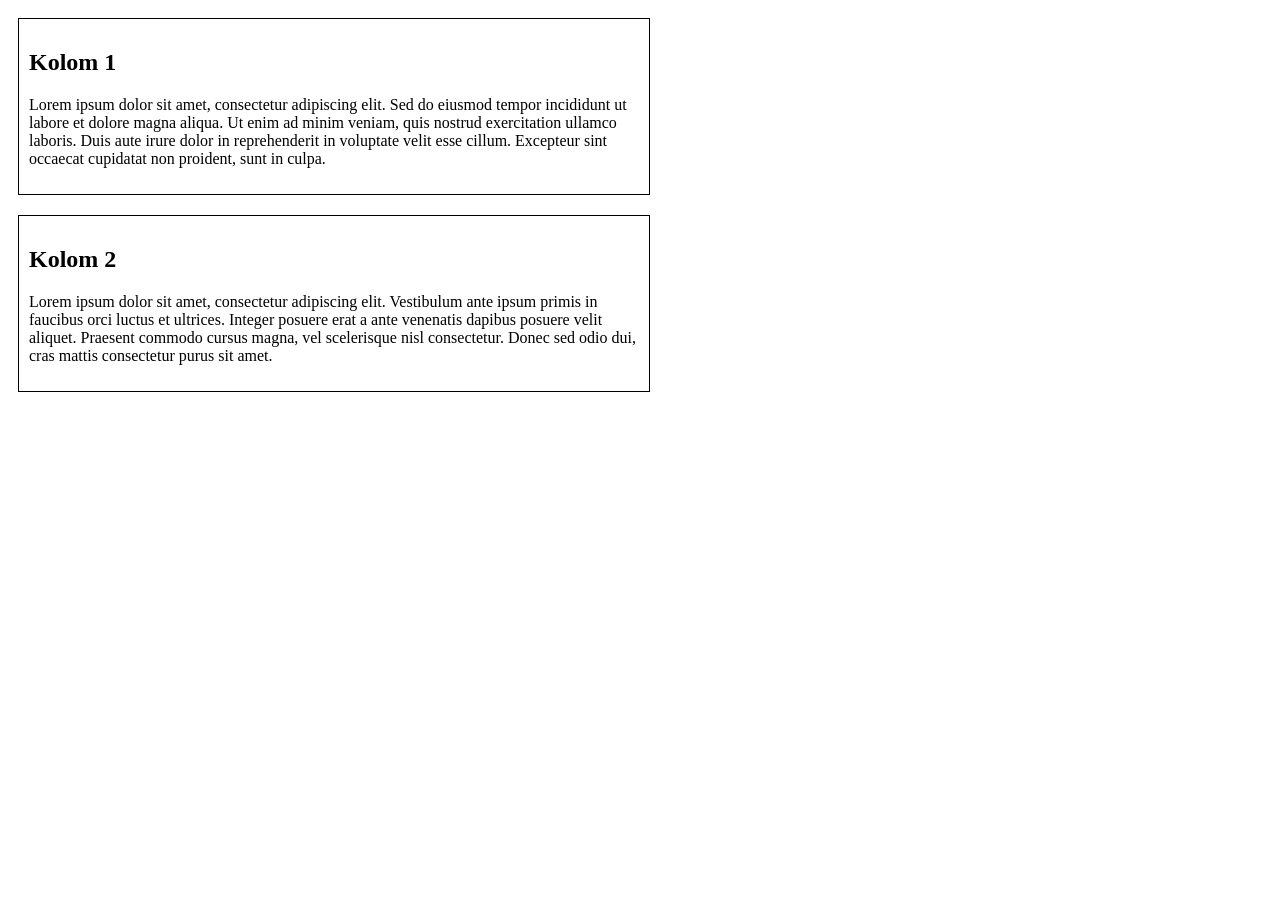
<file: labo 8/opdrachtLoremIpsum/index.html>
<!DOCTYPE html>
<html lang="nl">
<head>
    <meta charset="UTF-8">
    <title>Lorem ipsum</title>
    <link rel="stylesheet" href="styles.css">
</head>
<body>

<section class="kolom">
    <h2>Kolom 1</h2>
    <p>
        Lorem ipsum dolor sit amet, consectetur adipiscing elit.
        Sed do eiusmod tempor incididunt ut labore et dolore magna aliqua.
        Ut enim ad minim veniam, quis nostrud exercitation ullamco laboris.
        Duis aute irure dolor in reprehenderit in voluptate velit esse cillum.
        Excepteur sint occaecat cupidatat non proident, sunt in culpa.
    </p>
</section>

<section class="kolom">
    <h2>Kolom 2</h2>
    <p>
        Lorem ipsum dolor sit amet, consectetur adipiscing elit.
        Vestibulum ante ipsum primis in faucibus orci luctus et ultrices.
        Integer posuere erat a ante venenatis dapibus posuere velit aliquet.
        Praesent commodo cursus magna, vel scelerisque nisl consectetur.
        Donec sed odio dui, cras mattis consectetur purus sit amet.
    </p>
</section>

</body>
</html>
</file>
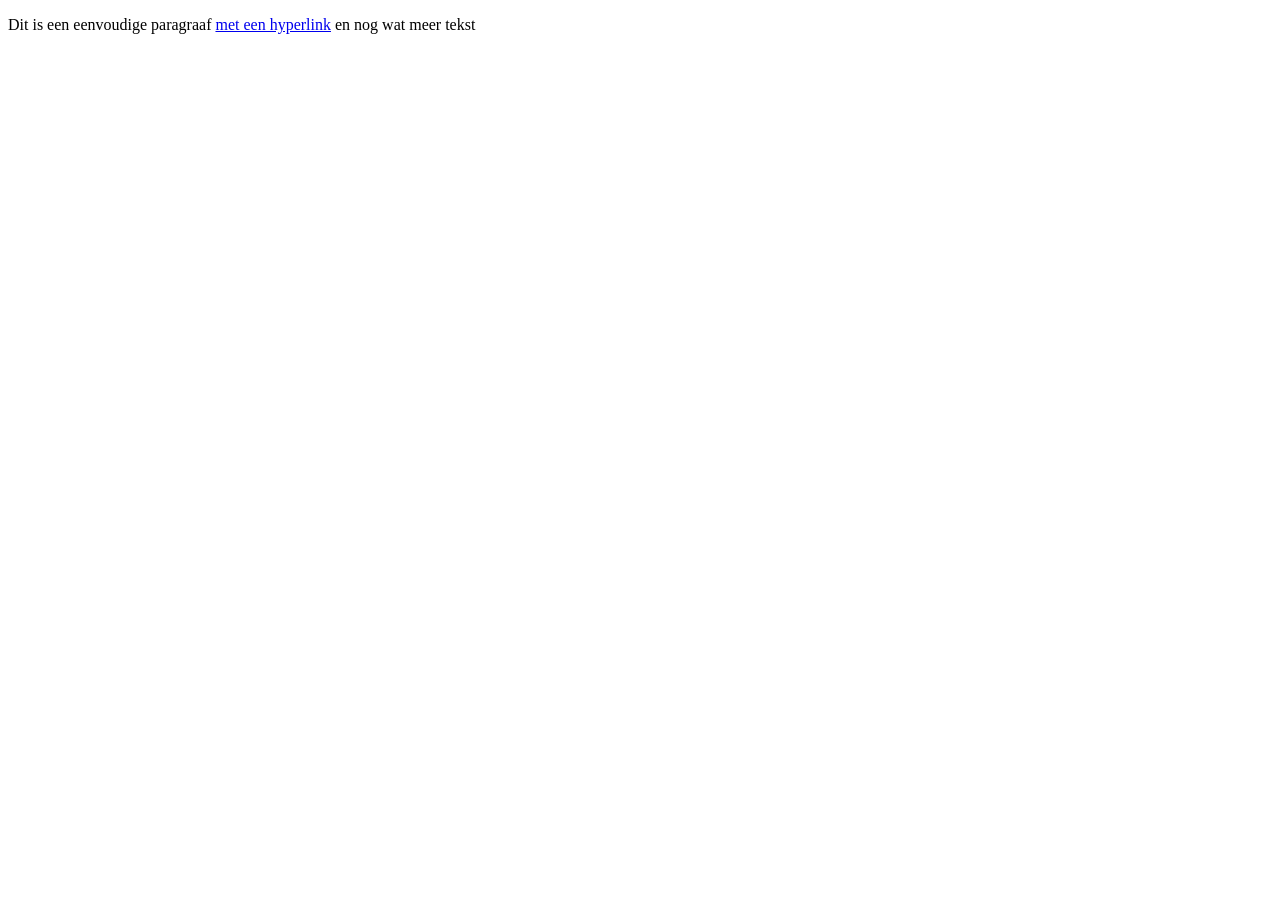
<file: labo2/opdracht3/index.html>
<!doctype html>
<html lang="en">
<head>
    <meta charset="UTF-8">
    <meta name="viewport"
          content="width=device-width, user-scalable=no, initial-scale=1.0, maximum-scale=1.0, minimum-scale=1.0">
    <meta http-equiv="X-UA-Compatible" content="ie=edge">
    <title>Document</title>
</head>
<body>
    <p>Dit is een eenvoudige paragraaf <a href="www.example.com">met een hyperlink</a> en nog wat meer tekst</p>
</body>
</html>
</file>
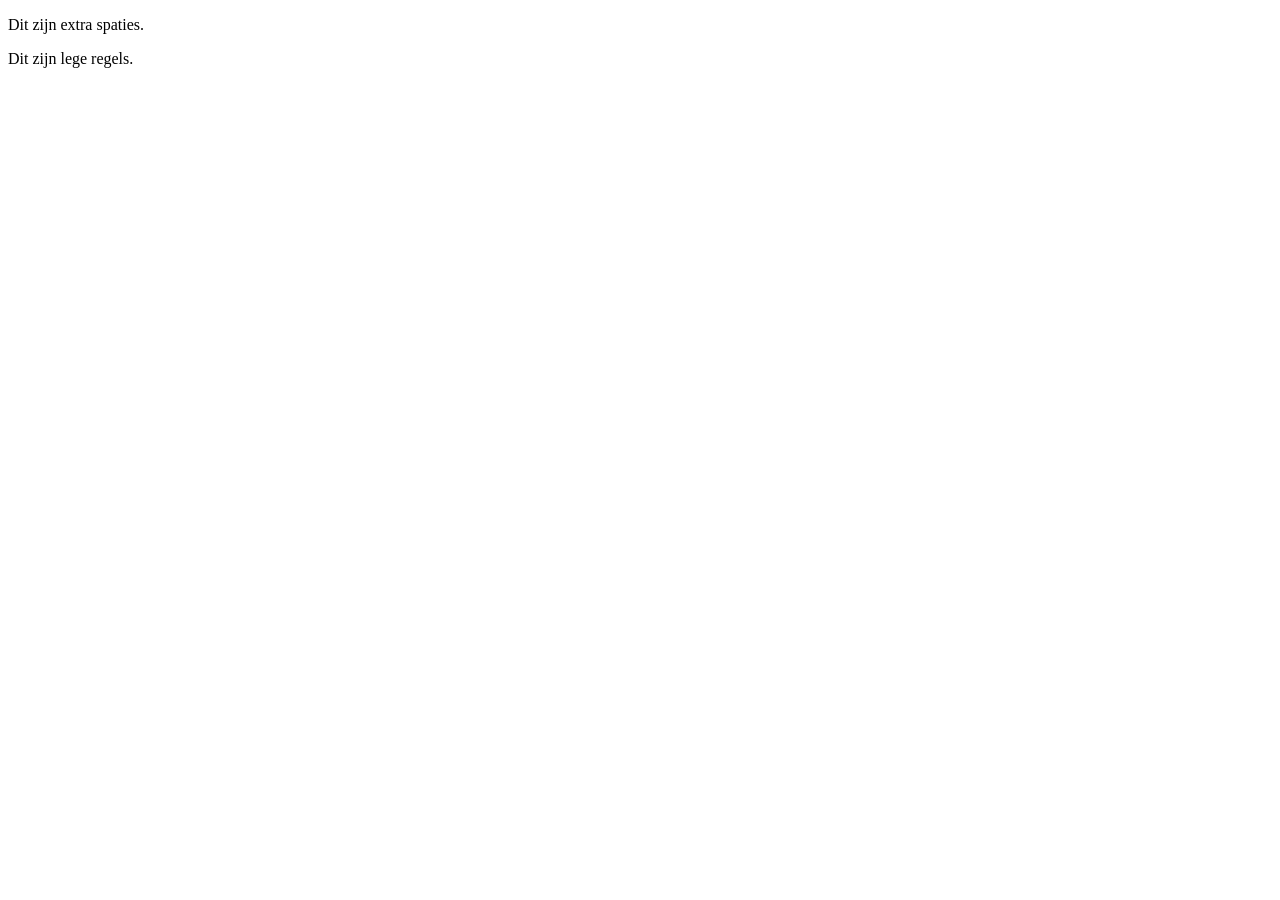
<file: labo2/opdracht4/index.html>
<!doctype html>
<html lang="en">
<head>
    <meta charset="UTF-8">
    <meta name="viewport"
          content="width=device-width, user-scalable=no, initial-scale=1.0, maximum-scale=1.0, minimum-scale=1.0">
    <meta http-equiv="X-UA-Compatible" content="ie=edge">
    <title>Document</title>
</head>
<body>
<p>Dit     zijn     extra     spaties.</p>


<p>Dit


    zijn


    lege


    regels.</p>
</body>
</html>
</file>
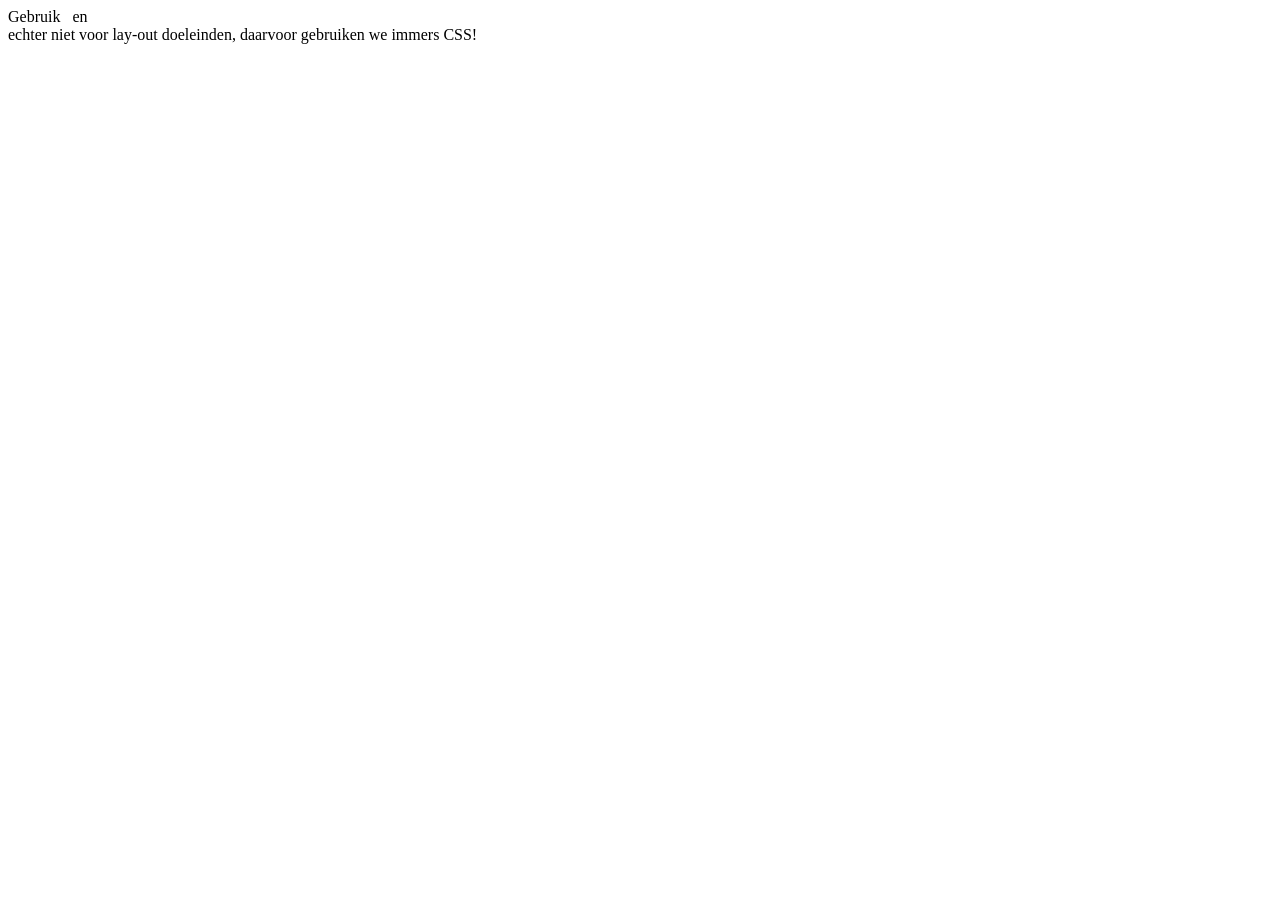
<file: labo2/opdracht5/index.html>
<!doctype html>
<html lang="en">
<head>
    <meta charset="UTF-8">
    <meta name="viewport"
          content="width=device-width, user-scalable=no, initial-scale=1.0, maximum-scale=1.0, minimum-scale=1.0">
    <meta http-equiv="X-UA-Compatible" content="ie=edge">
    <title>Document</title>
</head>
<body>
    Gebruik &nbsp; en <br /> echter niet voor lay-out doeleinden, daarvoor gebruiken we immers CSS!
</body>
</html>
</file>
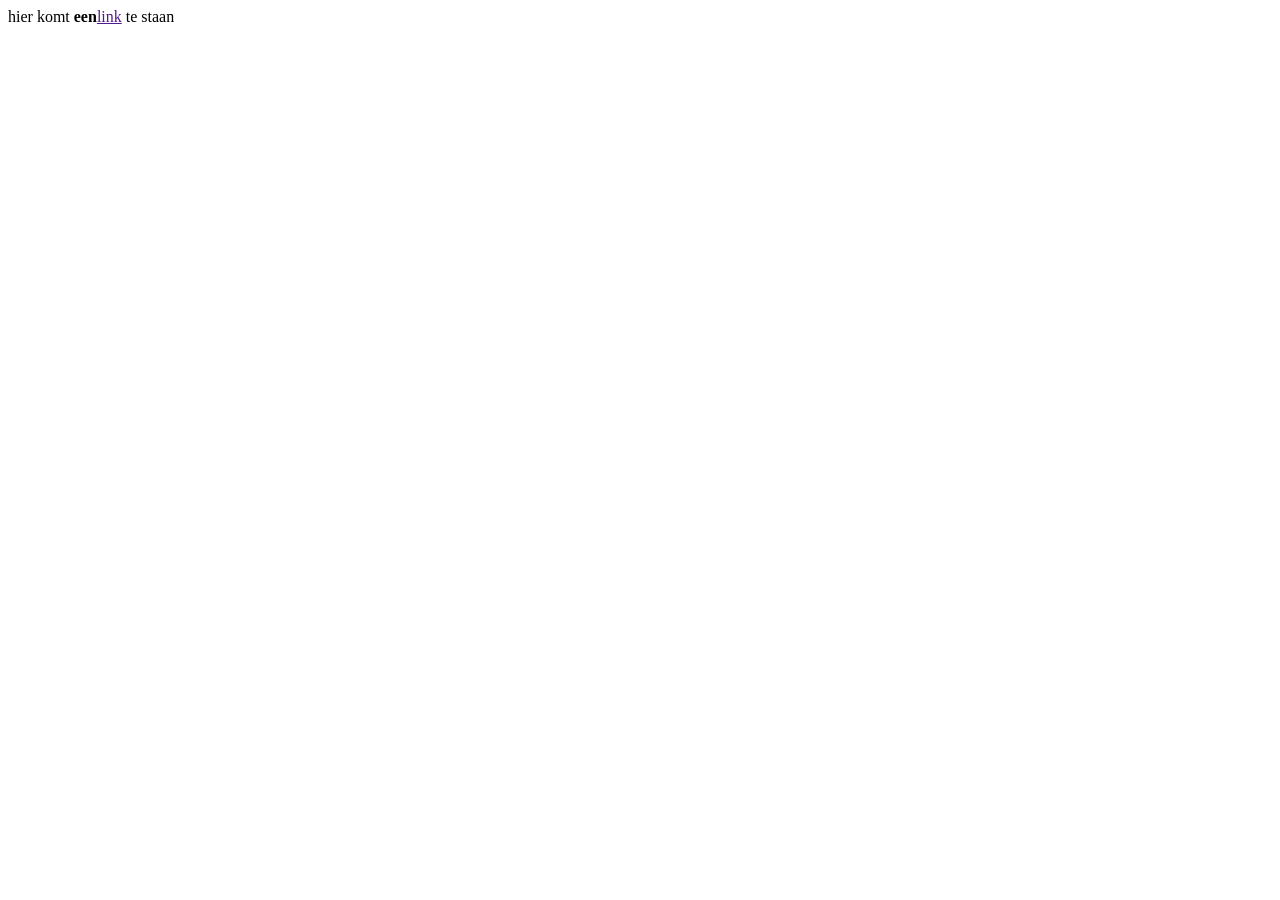
<file: labo2/opdracht8/index.html>
<!doctype html>
<html lang="en">
<head>
    <meta charset="UTF-8">
    <meta name="viewport"
          content="width=device-width, user-scalable=no, initial-scale=1.0, maximum-scale=1.0, minimum-scale=1.0">
    <meta http-equiv="X-UA-Compatible" content="ie=edge">
    <title>Document</title>
</head>
<body>
    <span>hier komt <strong>een</strong></span><a href="">link</a><span> te staan</span>
</body>
</html>
</file>
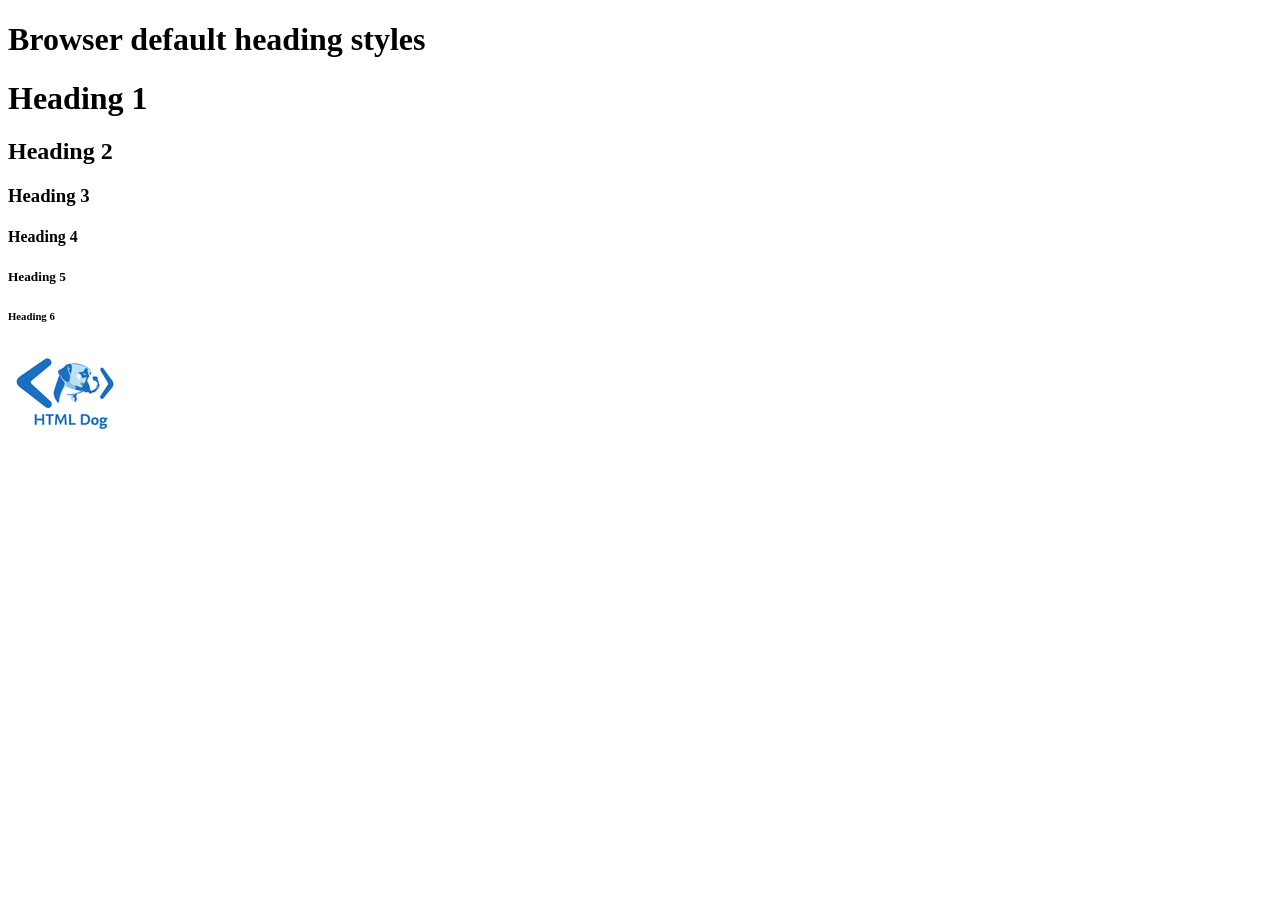
<file: labo2/opdracht9/index.html>
<!DOCTYPE html>
<html lang="nl">
<head>
    <meta charset="UTF-8">
    <title>Browser default heading styles</title>
</head>
<body>

<h1>Browser default heading styles</h1>

<h1>Heading 1</h1>
<h2>Heading 2</h2>
<h3>Heading 3</h3>
<h4>Heading 4</h4>
<h5>Heading 5</h5>
<h6>Heading 6</h6>

<img src="images/badge1.gif" alt="HTML Dog">

</body>
</html>
</file>
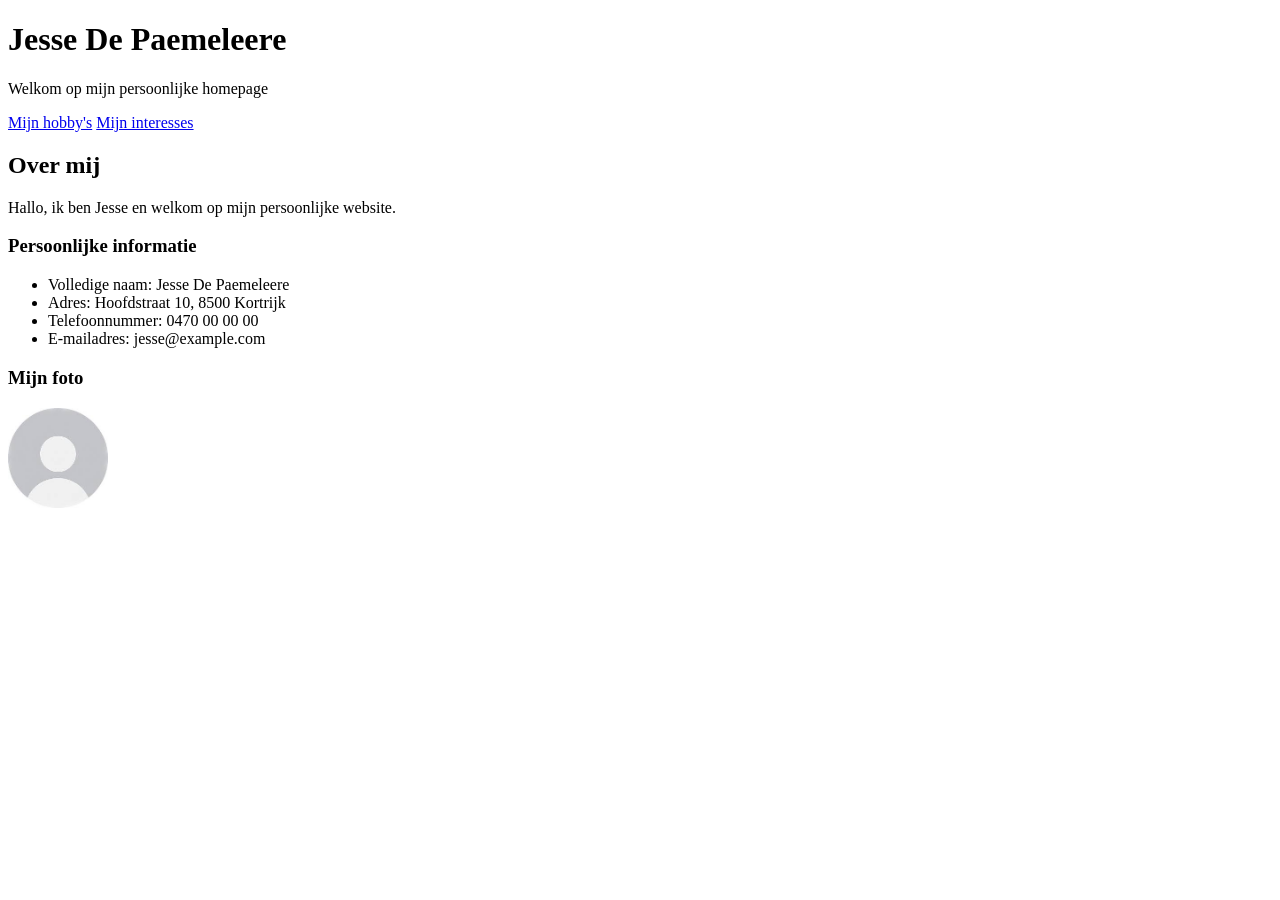
<file: labo3/opdracht5/index.html>
<!DOCTYPE html>
<html lang="nl">
<head>
    <meta charset="UTF-8">
    <title>Mijn persoonlijke homepage</title>
</head>
<body>

<h1>Jesse De Paemeleere</h1>
<p>Welkom op mijn persoonlijke homepage</p>

<nav>
    <a href="http://localhost:63342/webdevelopment/labo3/opdracht5/hobbys.html">Mijn hobby's</a>
    <a href="http://localhost:63342/webdevelopment/labo3/opdracht5/likes.html">Mijn interesses</a>
</nav>

<h2>Over mij</h2>
<p>Hallo, ik ben Jesse en welkom op mijn persoonlijke website.</p>

<h3>Persoonlijke informatie</h3>
<ul>
    <li>Volledige naam: Jesse De Paemeleere</li>
    <li>Adres: Hoofdstraat 10, 8500 Kortrijk</li>
    <li>Telefoonnummer: 0470 00 00 00</li>
    <li>E-mailadres: jesse@example.com</li>
</ul>

<h3>Mijn foto</h3>
<img src="images/pfp.jpg"
     alt="Voorbeeldfoto van mezelf"
     width="100"
     height="100">

</body>
</html>
</file>
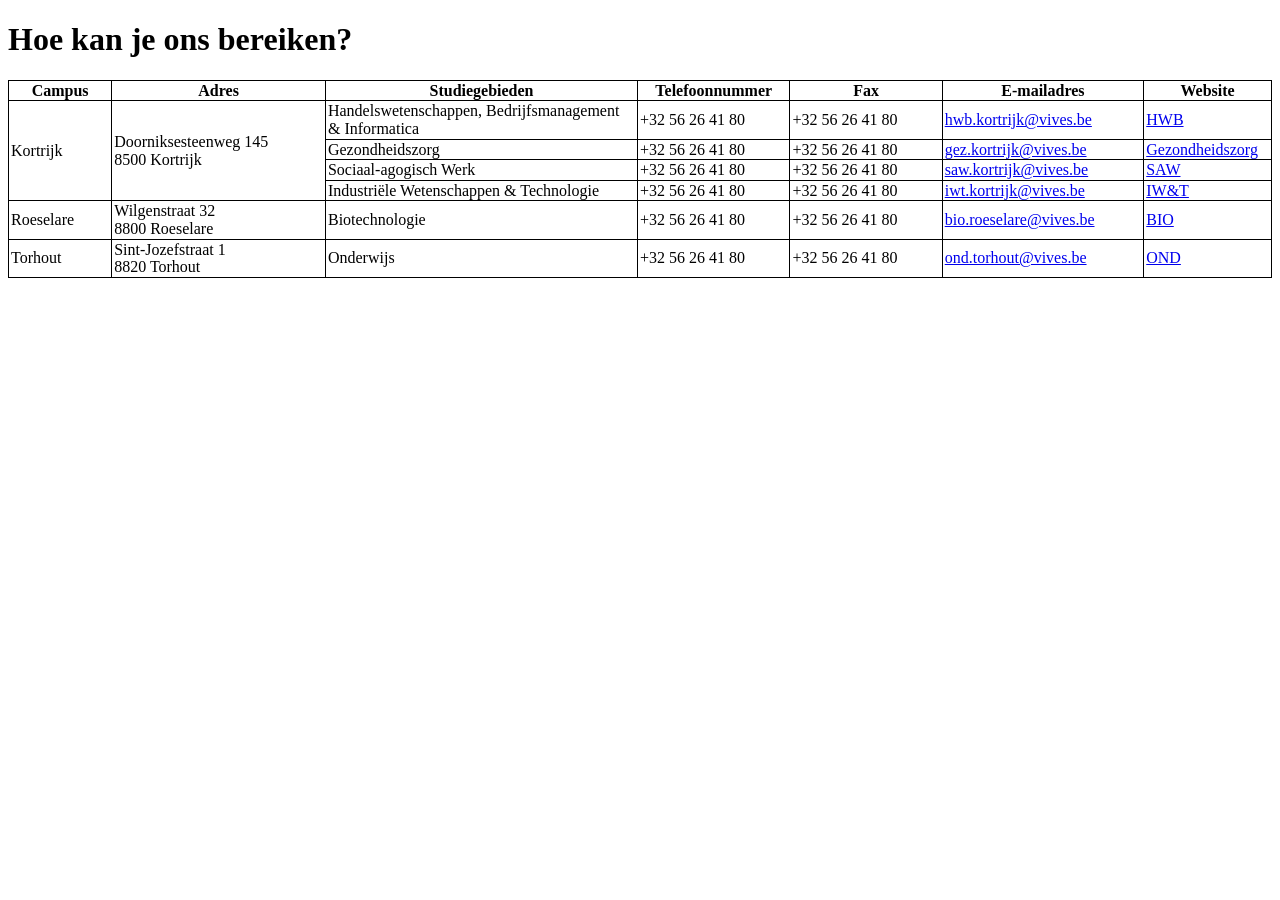
<file: labo3/opdrachtContactinformatie/index.html>
<!DOCTYPE html>
<html lang="nl">
<head>
    <meta charset="UTF-8">
    <title>Contactinformatie VIVES</title>

    <style>
        table {
            width: 100%;
            border-collapse: collapse;
            table-layout: fixed;
        }

        th, td {
            border: 1px solid black;
            padding: 1px 2px;
            text-align: left;
            overflow-wrap: normal;
            line-height: 1.1;
        }

        th {
            text-align: center;
        }

        th:nth-child(1) { width: 8%; }
        th:nth-child(2) { width: 17%; }
        th:nth-child(3) { width: 25%; }
        th:nth-child(4) { width: 12%; }
        th:nth-child(5) { width: 12%; }
        th:nth-child(6) { width: 16%; }
        th:nth-child(7) { width: 10%; }

        td:nth-child(4) {
            white-space: nowrap;
        }
    </style>
</head>

<body>

<h1>Hoe kan je ons bereiken?</h1>

<table>
    <tr>
        <th>Campus</th>
        <th>Adres</th>
        <th>Studiegebieden</th>
        <th>Telefoonnummer</th>
        <th>Fax</th>
        <th>E-mailadres</th>
        <th>Website</th>
    </tr>

    <tr>
        <td rowspan="4">Kortrijk</td>
        <td rowspan="4">Doorniksesteenweg 145<br>8500 Kortrijk</td>
        <td>Handelswetenschappen, Bedrijfsmanagement &amp; Informatica</td>
        <td>+32 56 26 41 80</td>
        <td>+32 56 26 41 80</td>
        <td><a href="mailto:hwb.kortrijk@vives.be">hwb.kortrijk@vives.be</a></td>
        <td><a href="https://www.vives.be/">HWB</a></td>
    </tr>

    <tr>
        <td>Gezondheidszorg</td>
        <td>+32 56 26 41 80</td>
        <td>+32 56 26 41 80</td>
        <td><a href="mailto:gez.kortrijk@vives.be">gez.kortrijk@vives.be</a></td>
        <td><a href="https://www.vives.be/">Gezondheidszorg</a></td>
    </tr>

    <tr>
        <td>Sociaal-agogisch Werk</td>
        <td>+32 56 26 41 80</td>
        <td>+32 56 26 41 80</td>
        <td><a href="mailto:saw.kortrijk@vives.be">saw.kortrijk@vives.be</a></td>
        <td><a href="https://www.vives.be/">SAW</a></td>
    </tr>

    <tr>
        <td>Industriële Wetenschappen &amp; Technologie</td>
        <td>+32 56 26 41 80</td>
        <td>+32 56 26 41 80</td>
        <td><a href="mailto:iwt.kortrijk@vives.be">iwt.kortrijk@vives.be</a></td>
        <td><a href="https://www.vives.be/">IW&amp;T</a></td>
    </tr>

    <tr>
        <td>Roeselare</td>
        <td>Wilgenstraat 32<br>8800 Roeselare</td>
        <td>Biotechnologie</td>
        <td>+32 56 26 41 80</td>
        <td>+32 56 26 41 80</td>
        <td><a href="mailto:bio.roeselare@vives.be">bio.roeselare@vives.be</a></td>
        <td><a href="https://www.vives.be/">BIO</a></td>
    </tr>

    <tr>
        <td>Torhout</td>
        <td>Sint-Jozefstraat 1<br>8820 Torhout</td>
        <td>Onderwijs</td>
        <td>+32 56 26 41 80</td>
        <td>+32 56 26 41 80</td>
        <td><a href="mailto:ond.torhout@vives.be">ond.torhout@vives.be</a></td>
        <td><a href="https://www.vives.be/">OND</a></td>
    </tr>
</table>

</body>
</html>
</file>
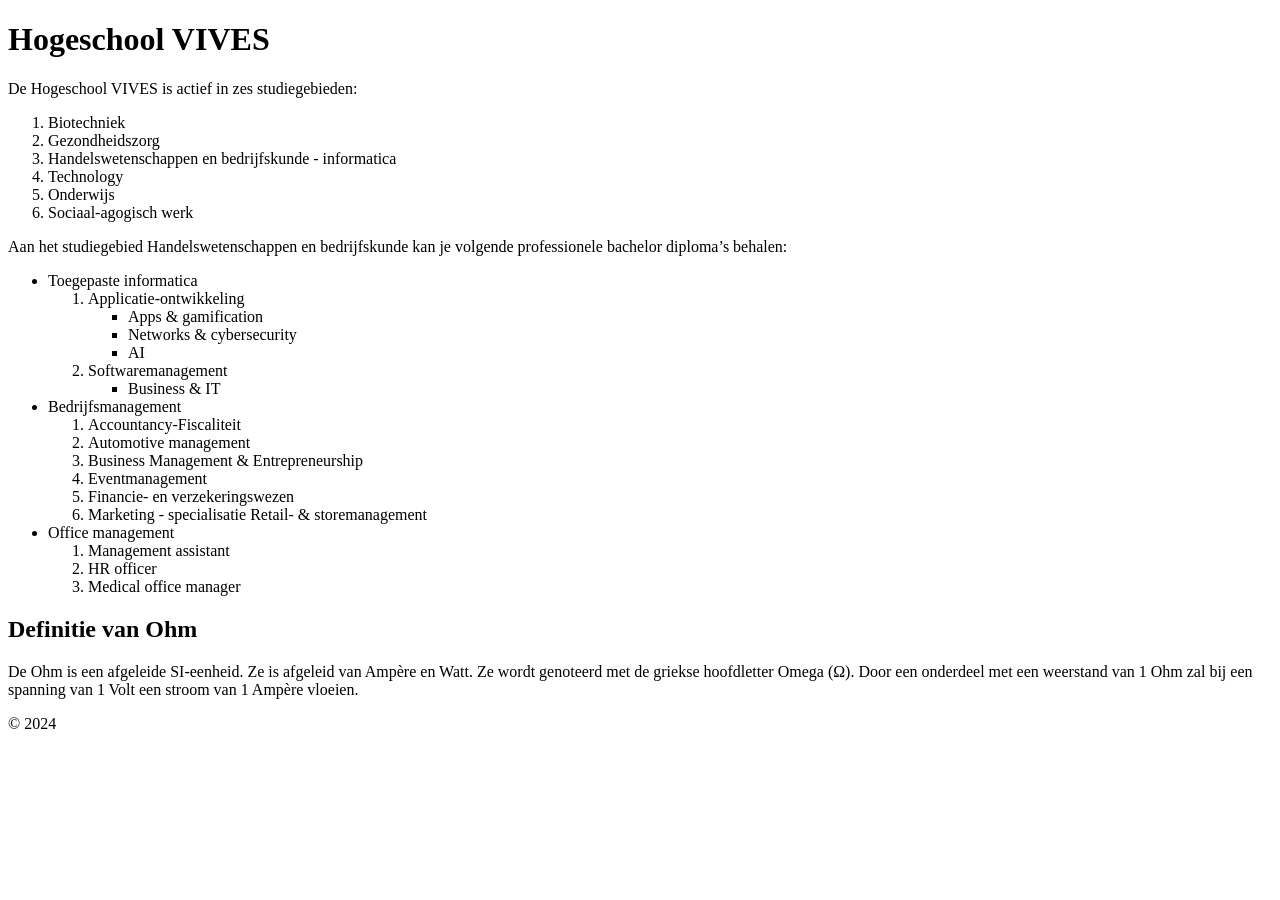
<file: labo3/opdrachtOpleidingsaanbod/index.html>
<!DOCTYPE html>
<html lang="nl">
<head>
    <meta charset="UTF-8">
    <title>Opleidingsaanbod VIVES</title>
</head>
<body>

<header>
    <h1>Hogeschool VIVES</h1>
</header>

<main>
    <section>
        <p>De Hogeschool VIVES is actief in zes studiegebieden:</p>

        <ol>
            <li>Biotechniek</li>
            <li>Gezondheidszorg</li>
            <li>Handelswetenschappen en bedrijfskunde - informatica</li>
            <li>Technology</li>
            <li>Onderwijs</li>
            <li>Sociaal-agogisch werk</li>
        </ol>
    </section>

    <section>
        <p>
            Aan het studiegebied Handelswetenschappen en bedrijfskunde kan je
            volgende professionele bachelor diploma’s behalen:
        </p>

        <ul>
            <li>Toegepaste informatica
                <ol>
                    <li>Applicatie-ontwikkeling
                        <ul>
                            <li>Apps &amp; gamification</li>
                            <li>Networks &amp; cybersecurity</li>
                            <li>AI</li>
                        </ul>
                    </li>
                    <li>Softwaremanagement
                        <ul>
                            <li>Business &amp; IT</li>
                        </ul>
                    </li>
                </ol>
            </li>

            <li>Bedrijfsmanagement
                <ol>
                    <li>Accountancy-Fiscaliteit</li>
                    <li>Automotive management</li>
                    <li>Business Management &amp; Entrepreneurship</li>
                    <li>Eventmanagement</li>
                    <li>Financie- en verzekeringswezen</li>
                    <li>Marketing - specialisatie Retail- &amp; storemanagement</li>
                </ol>
            </li>

            <li>Office management
                <ol>
                    <li>Management assistant</li>
                    <li>HR officer</li>
                    <li>Medical office manager</li>
                </ol>
            </li>
        </ul>
    </section>

    <article>
        <h2>Definitie van Ohm</h2>

        <p>
            De Ohm is een afgeleide SI-eenheid. Ze is afgeleid van Ampère en Watt.
            Ze wordt genoteerd met de griekse hoofdletter Omega (Ω).
            Door een onderdeel met een weerstand van 1 Ohm zal bij een spanning
            van 1 Volt een stroom van 1 Ampère vloeien.
        </p>
    </article>
</main>

<footer>
    <p>© 2024</p>
</footer>

</body>
</html>
</file>
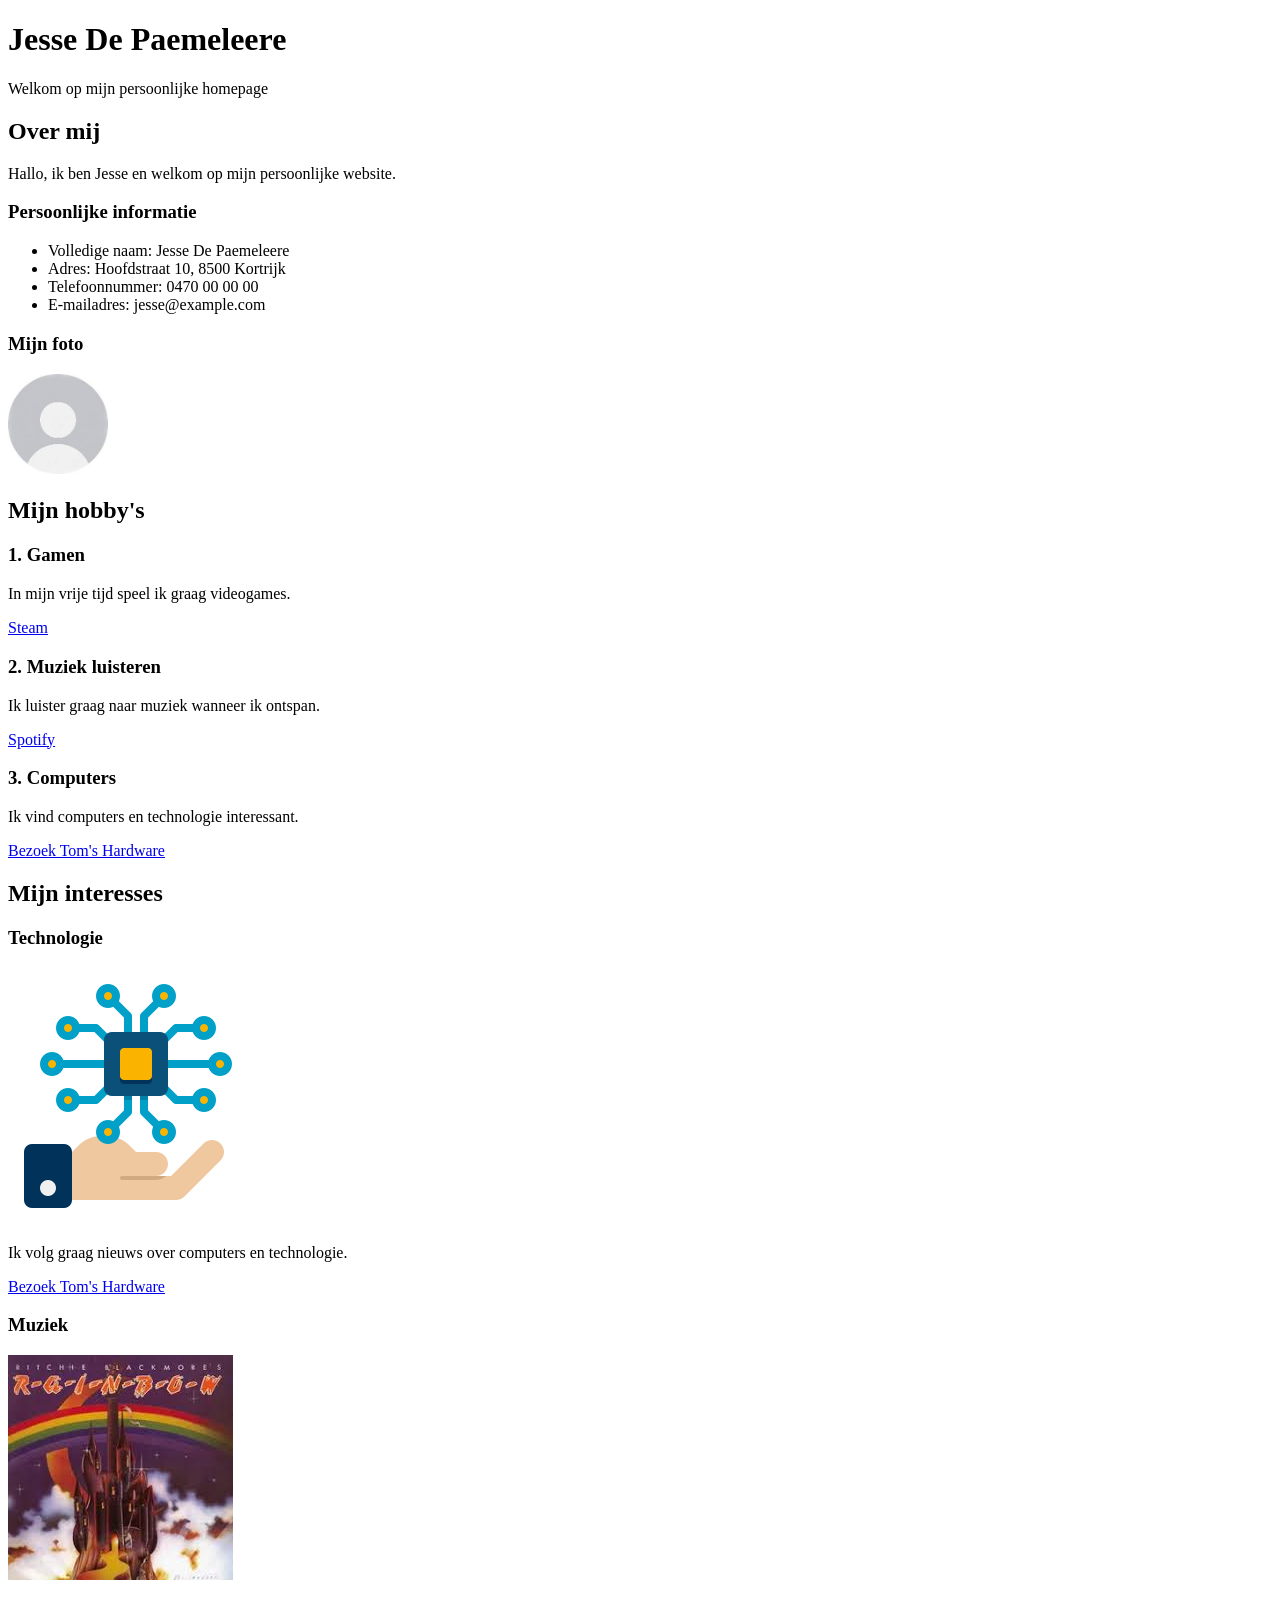
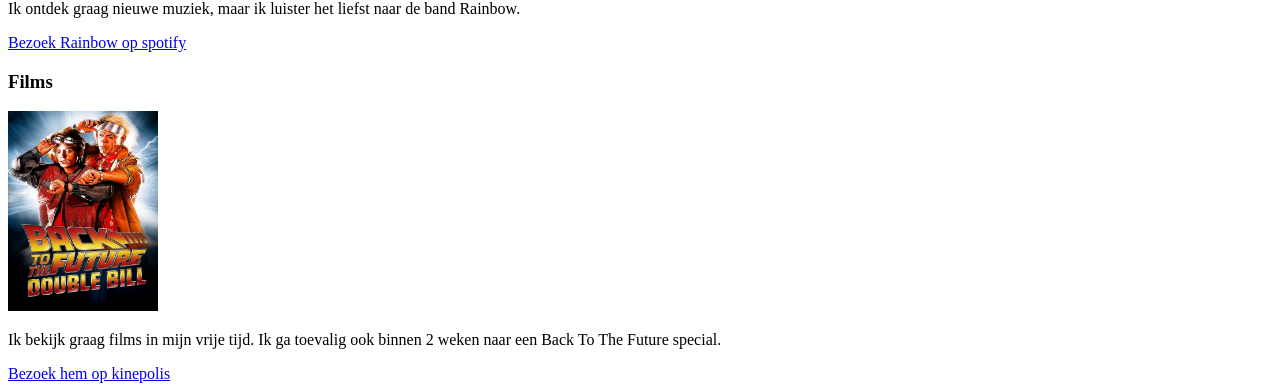
<file: labo3/opdrachtPersonalHomepageAssignment/index.html>
<!DOCTYPE html>
<html lang="nl">
<head>
    <meta charset="UTF-8">
    <title>Mijn persoonlijke homepage</title>
</head>
<body>

<h1>Jesse De Paemeleere</h1>
<p>Welkom op mijn persoonlijke homepage</p>

<h2>Over mij</h2>
<p>Hallo, ik ben Jesse en welkom op mijn persoonlijke website.</p>

<h3>Persoonlijke informatie</h3>
<ul>
    <li>Volledige naam: Jesse De Paemeleere</li>
    <li>Adres: Hoofdstraat 10, 8500 Kortrijk</li>
    <li>Telefoonnummer: 0470 00 00 00</li>
    <li>E-mailadres: jesse@example.com</li>
</ul>

<h3>Mijn foto</h3>
<img src="images/pfp.jpg"
     alt="Voorbeeldfoto van mezelf"
     width="100"
     height="100">

<h2>Mijn hobby's</h2>

<h3>1. Gamen</h3>
<p>In mijn vrije tijd speel ik graag videogames.</p>
<a href="https://www.steam.com/">Steam</a>

<h3>2. Muziek luisteren</h3>
<p>Ik luister graag naar muziek wanneer ik ontspan.</p>
<a href="https://www.spotify.com/">Spotify</a>

<h3>3. Computers</h3>
<p>Ik vind computers en technologie interessant.</p>
<a href="https://www.tomshardware.com/">Bezoek Tom's Hardware</a>

<h2>Mijn interesses</h2>

<h3>Technologie</h3>
<a href="https://www.theverge.com/">
    <img src="images/technology.png"
         alt="Afbeelding over technologie">
</a>
<p>Ik volg graag nieuws over computers en technologie.</p>
<a href="https://www.tomshardware.com/">Bezoek Tom's Hardware</a>

<h3>Muziek</h3>
<a href="https://www.spotify.com/">
    <img src="images/rainbow.jpg"
         alt="Afbeelding over muziek">
</a>
<p>Ik ontdek graag nieuwe muziek, maar ik luister het liefst naar de band Rainbow.</p>
<a href="https://open.spotify.com/artist/6SLAMfhOi7UJI0fMztaK0m">Bezoek Rainbow op spotify</a>

<h3>Films</h3>
<a href="https://www.imdb.com/">
    <img src="images/BTTF.jpg"
         alt="Afbeelding over films"
    width="150"
    height="200">
</a>
<p>Ik bekijk graag films in mijn vrije tijd. Ik ga toevalig ook binnen 2 weken naar een Back To The Future special.</p>
<a href="https://www.kinepolis.be/nl/films/back-to-the-future-double-bill/HO00000813/">Bezoek hem op kinepolis</a>

</body>
</html>
</file>
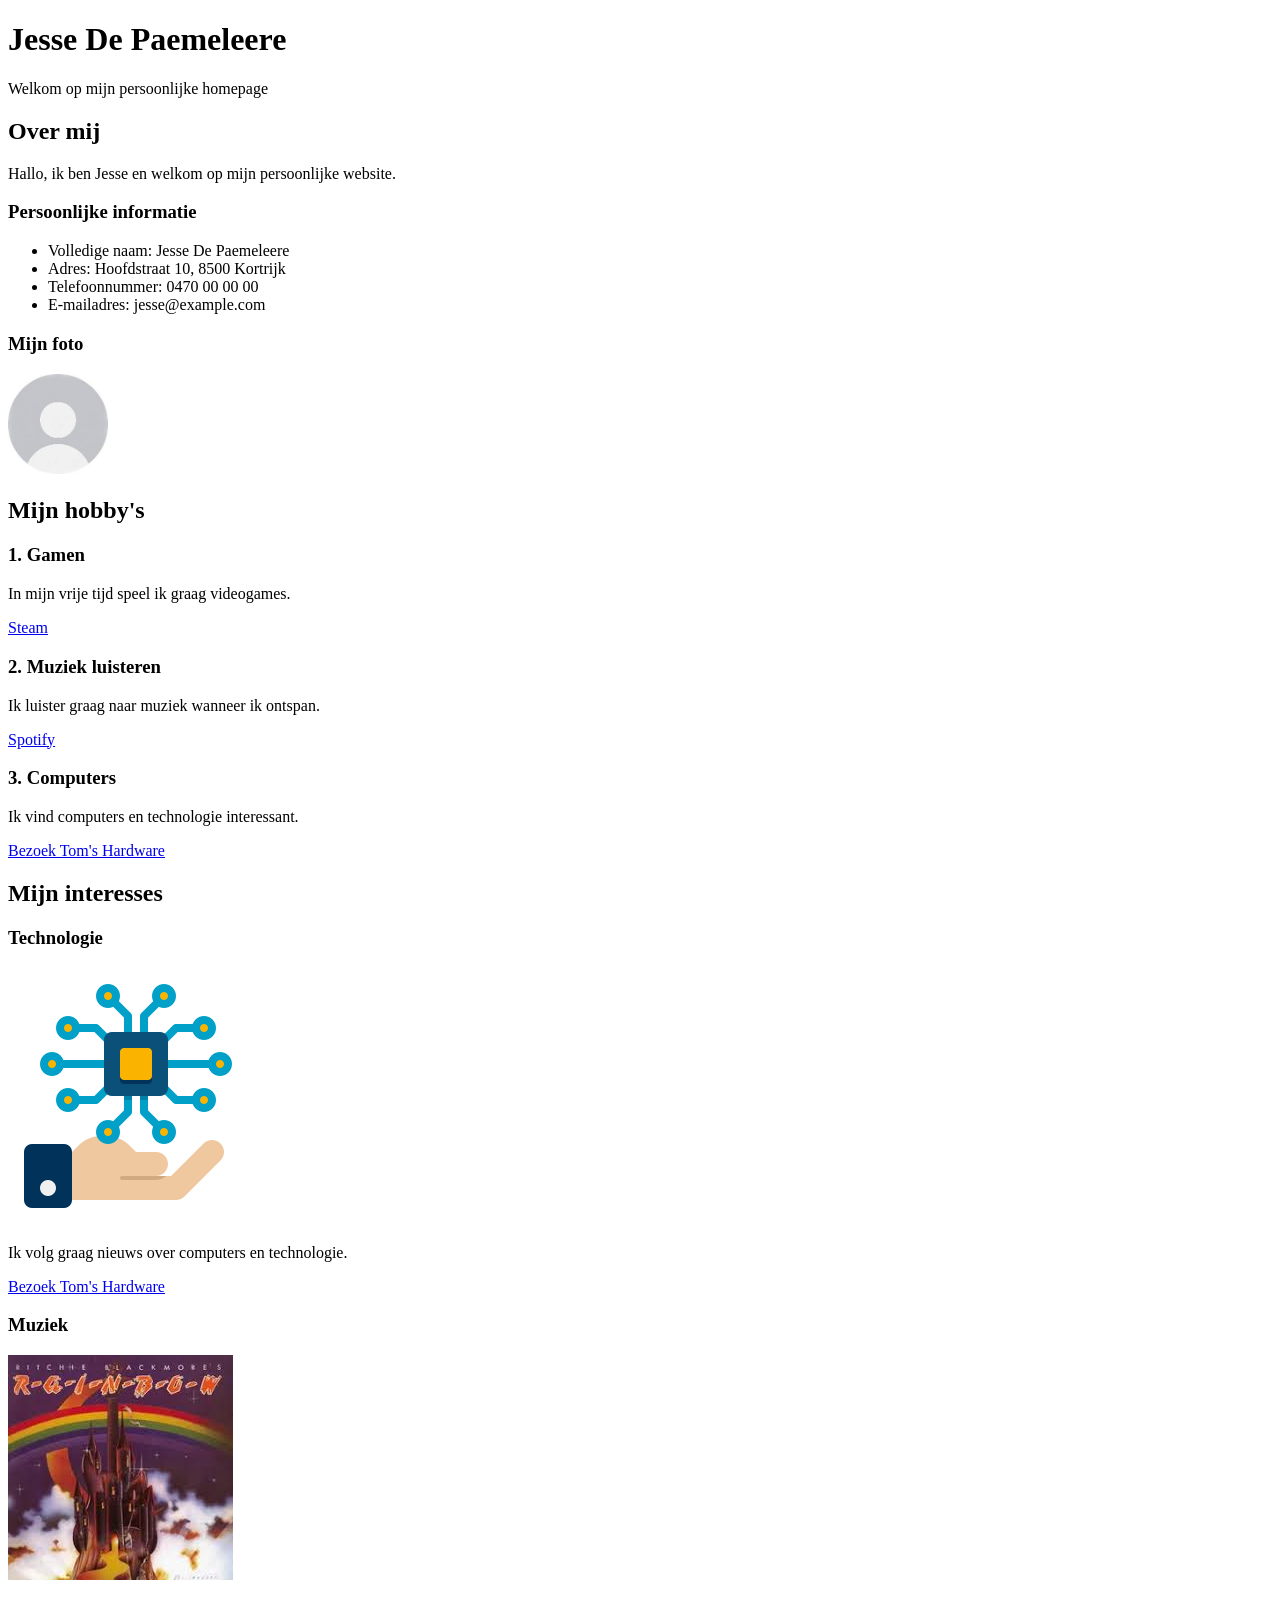
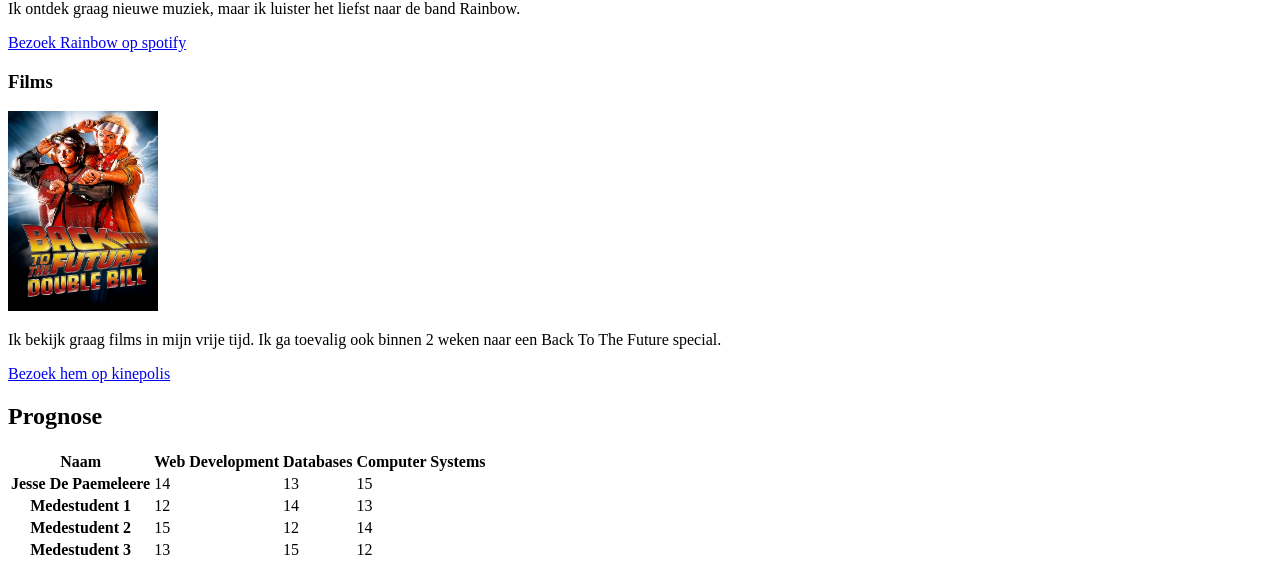
<file: labo3/opdrachtUitbreidingPersonalHomepage/index.html>
<!DOCTYPE html>
<html lang="nl">
<head>
    <meta charset="UTF-8">
    <title>Mijn persoonlijke homepage</title>

</head>
<body>

<h1>Jesse De Paemeleere</h1>
<p>Welkom op mijn persoonlijke homepage</p>

<h2>Over mij</h2>
<p>Hallo, ik ben Jesse en welkom op mijn persoonlijke website.</p>

<h3>Persoonlijke informatie</h3>
<ul>
    <li>Volledige naam: Jesse De Paemeleere</li>
    <li>Adres: Hoofdstraat 10, 8500 Kortrijk</li>
    <li>Telefoonnummer: 0470 00 00 00</li>
    <li>E-mailadres: jesse@example.com</li>
</ul>

<h3>Mijn foto</h3>
<img src="../opdrachtPersonalHomepageAssignment/images/pfp.jpg"
     alt="Voorbeeldfoto van mezelf"
     width="100"
     height="100">

<h2>Mijn hobby's</h2>

<h3>1. Gamen</h3>
<p>In mijn vrije tijd speel ik graag videogames.</p>
<a href="https://www.steam.com/">Steam</a>

<h3>2. Muziek luisteren</h3>
<p>Ik luister graag naar muziek wanneer ik ontspan.</p>
<a href="https://www.spotify.com/">Spotify</a>

<h3>3. Computers</h3>
<p>Ik vind computers en technologie interessant.</p>
<a href="https://www.tomshardware.com/">Bezoek Tom's Hardware</a>

<h2>Mijn interesses</h2>

<h3>Technologie</h3>
<a href="https://www.theverge.com/">
    <img src="../opdrachtPersonalHomepageAssignment/images/technology.png"
         alt="Afbeelding over technologie">
</a>
<p>Ik volg graag nieuws over computers en technologie.</p>
<a href="https://www.tomshardware.com/">Bezoek Tom's Hardware</a>

<h3>Muziek</h3>
<a href="https://www.spotify.com/">
    <img src="../opdrachtPersonalHomepageAssignment/images/rainbow.jpg"
         alt="Afbeelding over muziek">
</a>
<p>Ik ontdek graag nieuwe muziek, maar ik luister het liefst naar de band Rainbow.</p>
<a href="https://open.spotify.com/artist/6SLAMfhOi7UJI0fMztaK0m">Bezoek Rainbow op spotify</a>

<h3>Films</h3>
<a href="https://www.imdb.com/">
    <img src="../opdrachtPersonalHomepageAssignment/images/BTTF.jpg"
         alt="Afbeelding over films"
         width="150"
         height="200">
</a>
<p>Ik bekijk graag films in mijn vrije tijd. Ik ga toevalig ook binnen 2 weken naar een Back To The Future special.</p>
<a href="https://www.kinepolis.be/nl/films/back-to-the-future-double-bill/HO00000813/">Bezoek hem op kinepolis</a>

<section>
    <h2>Prognose</h2>

    <table>
        <thead>
        <tr>
            <th>Naam</th>
            <th>Web Development</th>
            <th>Databases</th>
            <th>Computer Systems</th>
        </tr>
        </thead>
        <tbody>
        <tr>
            <th>Jesse De Paemeleere</th>
            <td>14</td>
            <td>13</td>
            <td>15</td>
        </tr>
        <tr>
            <th>Medestudent 1</th>
            <td>12</td>
            <td>14</td>
            <td>13</td>
        </tr>
        <tr>
            <th>Medestudent 2</th>
            <td>15</td>
            <td>12</td>
            <td>14</td>
        </tr>
        <tr>
            <th>Medestudent 3</th>
            <td>13</td>
            <td>15</td>
            <td>12</td>
        </tr>
        </tbody>
    </table>
</section>
</body>
</html>
</file>
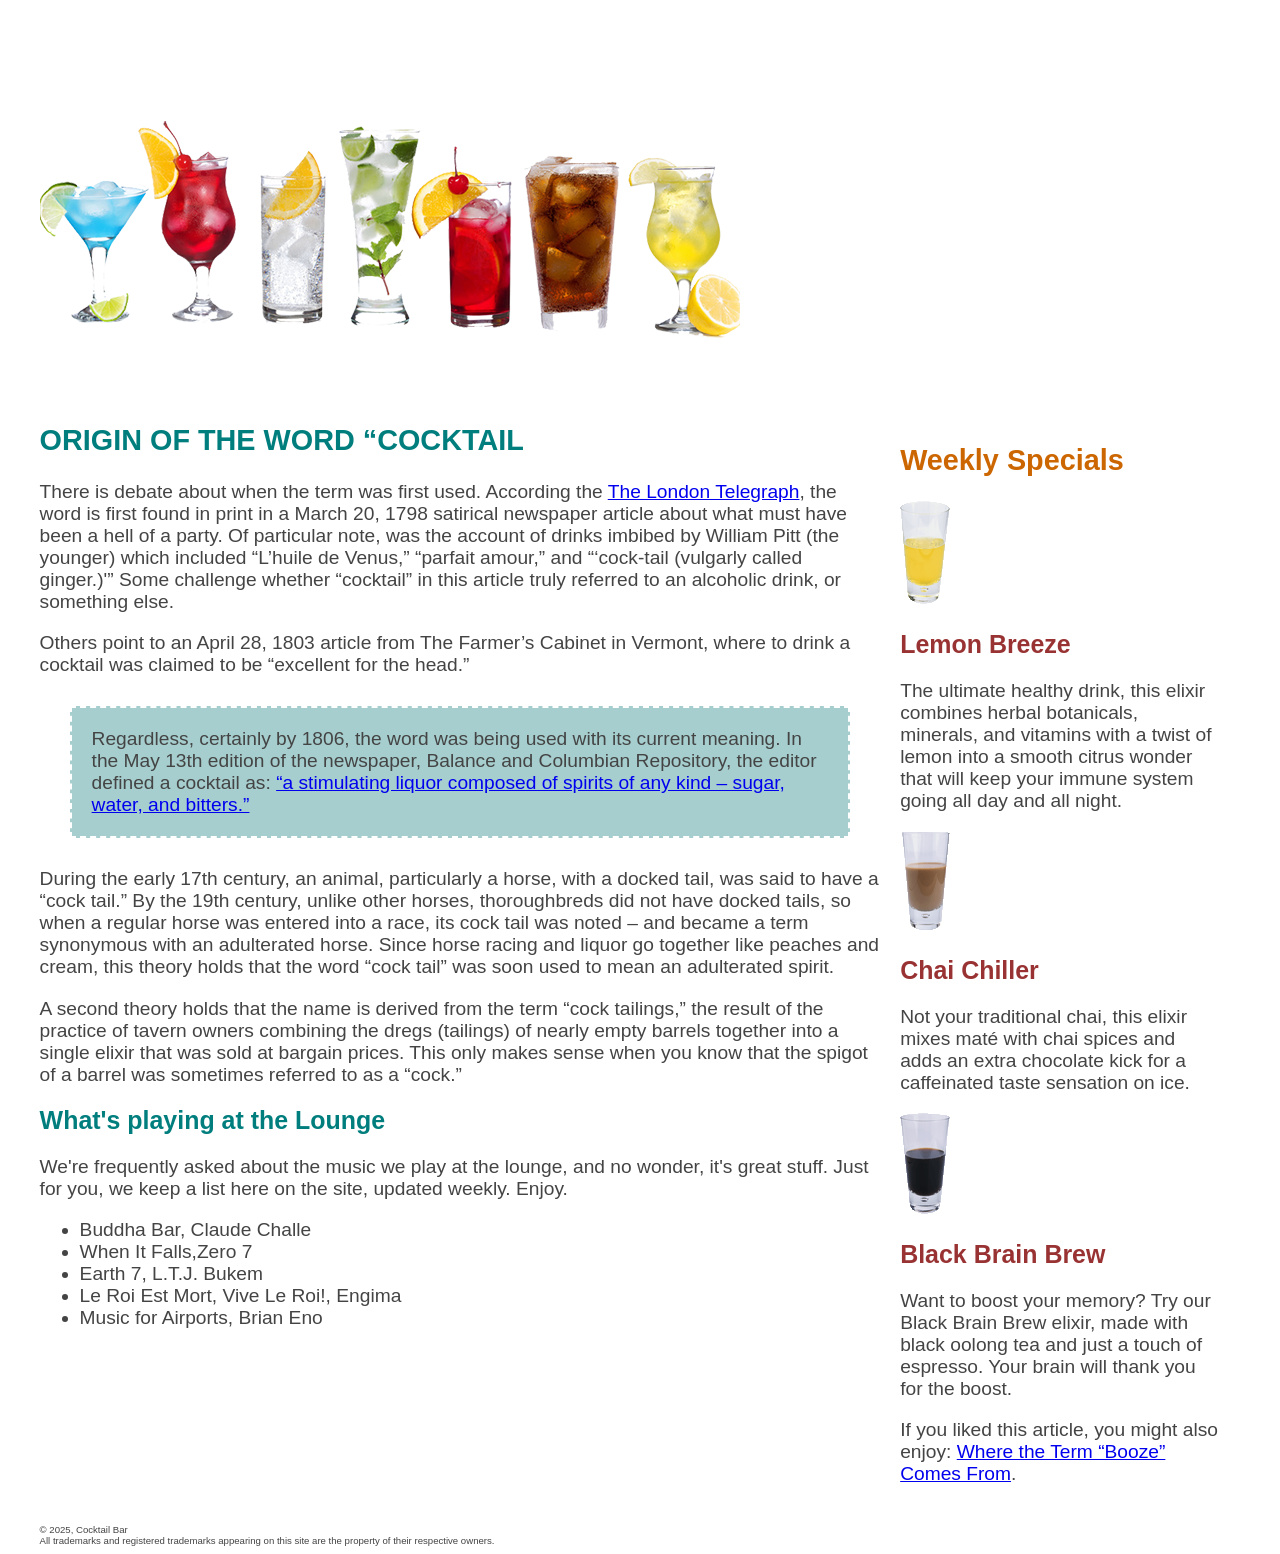
<file: labo 8/opdrachtCocktailBar/loungestart.html>
﻿<!DOCTYPE HTML>
<html  lang="en">
  <head>
    <title>Cocktail-bar</title>
      <link rel="stylesheet" href="lounge.css">
  </head>
  <body>
  <div id="wrapper">
      <header>
          <p><img id="imgHeader" src="images/cocktails.png" alt="Cocktail Bar"></p>
      </header>
      <aside id="elixirs">
          <h1>Weekly  Specials</h1>
          <p>
              <img src="images/yellow.gif" alt="Lemon Breeze Elixir">
          </p>
          <h2>Lemon Breeze</h2>
          <p>
              The ultimate healthy drink, this elixir combines
              herbal botanicals, minerals, and vitamins with
              a twist of lemon into a smooth citrus wonder
              that will keep your immune system going all
              day and all night.
          </p>
          <p>
              <img src="images/chai.gif" alt="Chai Chiller Elixir">
          </p>
          <h2>Chai Chiller</h2>
          <p>
              Not your traditional chai, this elixir mixes maté
              with chai spices and adds an extra chocolate kick for
              a caffeinated taste sensation on ice.
          </p>
          <p>
              <img src="images/black.gif" alt="Black Brain Brew Elixir">
          </p>
          <h2>Black Brain Brew</h2>
          <p>
              Want to boost your memory?  Try our Black Brain Brew
              elixir, made with black oolong tea and just a touch
              of espresso.  Your brain will thank you for the boost.
          </p>
          <p>
              If you liked this article, you might also enjoy:
              <a href="http://www.todayifoundout.com/index.php/2010/08/origin-of-the-term-booze/" title="Booze">Where the Term “Booze” Comes From</a>.
          </p>
      </aside>
      <div id="content">
          <article>
		  <h1>ORIGIN OF THE WORD “COCKTAIL</h1>
          <p>
              There is debate about when the term was first used. According the <a href="http://www.telegraph.co.uk/luxury/travel/1256/the-surprising-history-of-the-cocktail.html">The London Telegraph</a>,
              the word is first found in print in a March 20, 1798 satirical newspaper article about what must
              have been a hell of a party. Of particular note, was the account of drinks
              imbibed by William Pitt (the younger) which included “L’huile de Venus,” “parfait amour,”
              and “‘cock-tail (vulgarly called ginger.)'” Some challenge whether “cocktail”
              in this article truly referred to an alcoholic drink, or something else.
          </p>
          <p>
              Others point to an April 28, 1803 article from The Farmer’s Cabinet in Vermont,
              where to drink a cocktail was claimed to be “excellent for the head.”
          </p>
		  <div class="color">
            <p id="guarantee">
              Regardless, certainly by 1806, the word was being used with its current meaning. In the May 13th edition of the newspaper,
              Balance and Columbian Repository, the editor defined a cocktail as:
              <a href="http://www.chowhound.com/food-news/54845/whats-the-origin-of-the-word-cocktail/">“a stimulating liquor composed of spirits of any kind – sugar, water, and bitters.”</a>
            </p>
		  </div>
          <p>
              During the early 17th century, an animal, particularly a horse, with a docked tail, was said to have a “cock tail.”
              By the 19th century, unlike other horses, thoroughbreds did not have docked tails, so when a regular
              horse was entered into a race, its cock tail was noted – and became a term synonymous with an
              adulterated horse. Since horse racing and liquor go together like peaches and cream, this
              theory holds that the word “cock tail” was soon used to mean an adulterated spirit.
          </p>
          <p>
              A second theory holds that the name is derived from the term “cock tailings,”
              the result of the practice of tavern owners combining the dregs (tailings) of nearly empty barrels
              together into a single elixir that was sold at bargain prices.
              This only makes sense when you know that the spigot of a barrel was
              sometimes referred to as a “cock.”
          </p>
          </article>
          <article>
            <h2>What's playing at the Lounge</h2>
            <p>
              We're frequently asked about the music we play at the lounge, and no wonder,
              it's great stuff. Just for you, we keep a list here on the site, updated weekly.
              Enjoy.
            </p>
            <ul>
              <li><span class="cd">Buddha Bar</span>, <span class="artist"> Claude Challe</span></li>
              <li>When It Falls,Zero 7</li>
              <li>Earth 7, L.T.J. Bukem</li>
              <li>Le Roi Est Mort, Vive Le Roi!, Engima</li>
              <li>Music for Airports, Brian Eno</li>
            </ul>
          </article>
      </div>
      <footer>
        &copy; 2025, Cocktail Bar<br>
        All trademarks and registered trademarks appearing on this site are 
        the property of their respective owners.
      </footer>
  </div>
  </body>
</html>
</file>
<file: labo 8/opdrachtLoremIpsum/styles.css>
.kolom {
    width: 50%;
    border: 1px solid black;
    padding: 10px;
    box-sizing: border-box;
    float: left;
    margin: 10px;
}
</file>
<file: labo 8/opdrachtCocktailBar/lounge.css>
body {
    font-size: 1.2em;
    font-family: Verdana, Helvetica, Arial, sans-serif;
    color: #444444;
}

#wrapper {
    width: 95%;
    margin: 0 auto;
}
#content {
    width: 70%;
    float: left;
    box-sizing: border-box;
}

#elixirs {
    width: 30%;
    float: right;
    box-sizing: border-box;
    padding: 20px;
}

h1, h2 {
    color: #007e7e;
}

h1 {
    font-size: 150%;
}

h2 {
    font-size: 130%;
}

footer {
    clear: both;
    font-size: 50%;
}
#guarantee {
    margin: 30px;
    padding: 20px;
    color: #444444;
    background-color: #a7cece;
    border: 2px dashed white;
}
#elixirs h1 {
    color: #cc6600;
}

#elixirs h2 {
    color: #993333;
}
</file>
